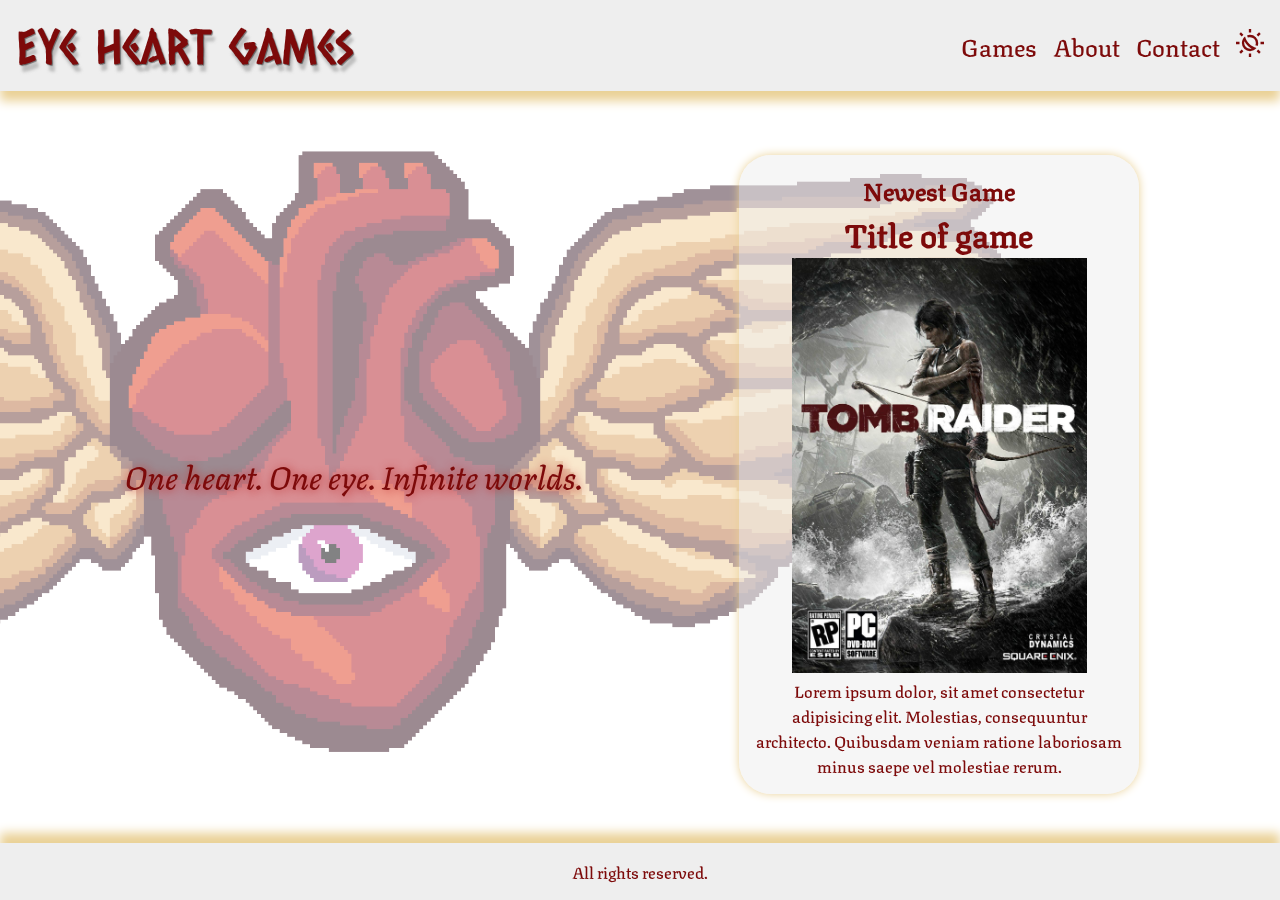
<file: index.html>
<!DOCTYPE html>
<html lang="en">
<head>
    <meta charset="UTF-8">
    <meta name="viewport" content="width=device-width, initial-scale=1.0">
    <title>Eye Heart Games</title>
    <link rel="icon" href="assets/images/heart64.png" type="image/png">
    <link rel="stylesheet" href="assets/css/base.css">
    <link rel="stylesheet" href="assets/css/main-page.css">
    <script src="assets/js/navbar.js" defer></script>
</head>
<body onload="viewMode()">
    <header>
        <nav>
            <ul>
                <li class="home"><a href="">Eye Heart Games</a></li>
                <li class="hideOnMobile"><a href="pages/games.html">Games</a></li>
                <li class="hideOnMobile"><a href="pages/about.html">About</a></li>
                <li class="hideOnMobile"><a href="pages/contact.html">Contact</a></li>
                <li class="hideOnMobile" onclick="changeLight()"><img class="color-light" src="assets/images/sun-moon.svg" width="28px"></li>
                <li class="menu-button" onclick="showSidebar()"><img class="color-light" src="assets/images/list-light.svg"></li>
            </ul>
            <ul class="sidebar">
                <li onclick="hideSidebar()"><img class="color-light" src="assets/images/x-circle-light.svg"></li>
                <li><a href="pages/games.html">Games</a></li>
                <li><a href="pages/about.html">About</a></li>
                <li><a href="pages/contact.html">Contact</a></li>
                <li onclick="changeLight()"><img class="color-light" src="assets/images/sun-moon.svg" width="28px"></li>
            </ul>
        </nav>
    </header>
    <main>
        <img class="background-eyeheart-img" src="assets/images/bigEyeHeartLogo.png">
        <div class="container">
            <div class="tagline">
                <p>Tagline.</p>
            </div>
            <div class="game-card">
                <h2>Newest Game</h1>
                <h1>Title of game</h1>
                <img src="assets/images/gameCover.jpg">
                <p>Lorem ipsum dolor, sit amet consectetur adipisicing elit. Molestias, consequuntur architecto. Quibusdam veniam ratione laboriosam minus saepe vel molestiae rerum.</p>
            </div>
        </div>
    </main>
    <footer>
        <p class ="rights">All rights reserved.</p>
    </footer>
    <script src="assets/js/home.js"></script>
</body>
</html>
</file>
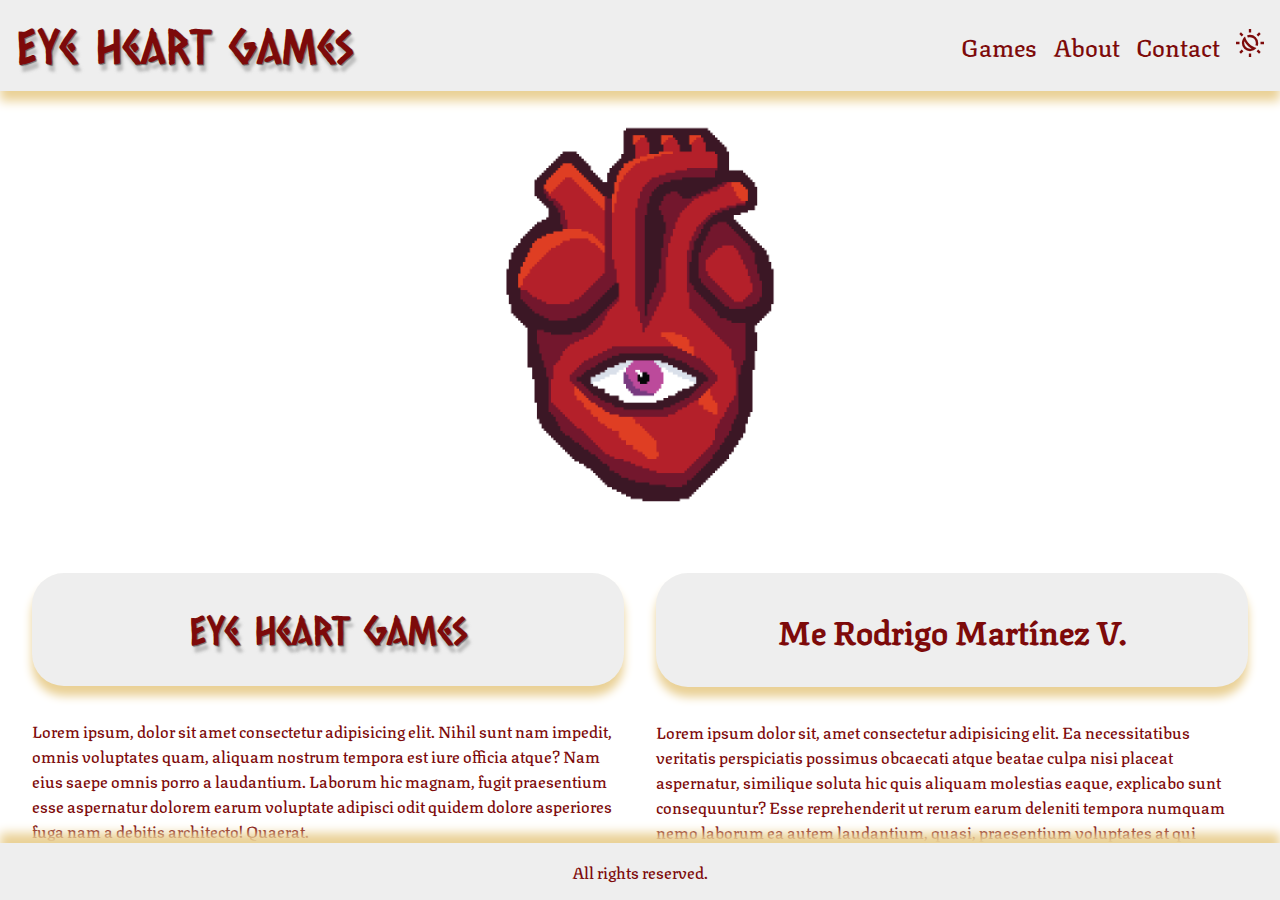
<file: pages/about.html>
<!DOCTYPE html>
<html lang="en">
<head>
    <meta charset="UTF-8">
    <meta name="viewport" content="width=device-width, initial-scale=1.0">
    <title>About</title>
    <link rel="icon" href="../assets/images/heart64.png" type="image/png">
    <link rel="stylesheet" href="../assets/css/base.css">
    <link rel="stylesheet" href="../assets/css/about-page.css">
    <script src="../assets/js/navbar.js" defer></script>
</head>
<body onload="viewMode()">
    <header>
        <nav>
            <ul>
                <li class="home"><a href="../index.html">Eye Heart Games</a></li>
                <li class="hideOnMobile"><a href="games.html">Games</a></li>
                <li class="hideOnMobile"><a href="">About</a></li>
                <li class="hideOnMobile"><a href="contact.html">Contact</a></li>
                <li class="hideOnMobile" onclick="changeLight()"><img class="color-light" src="../assets/images/sun-moon.svg" width="28px"></li>
                <li class="menu-button" onclick="showSidebar()"><img class="color-light" src="../assets/images/list-light.svg"></li>
            </ul>
            <ul class="sidebar">
                <li onclick="hideSidebar()"><img class="color-light" src="../assets/images/x-circle-light.svg"></li>
                <li><a href="games.html">Games</a></li>
                <li><a href="">About</a></li>
                <li><a href="contact.html">Contact</a></li>
                <li onclick="changeLight()"><img class="color-light" src="../assets/images/sun-moon.svg" width="28px"></li>
            </ul>
        </nav>
    </header>
    <main>
        <div class="heart-holder">
            <img class="heart" src="../assets/images/bigEyeHearthNoWings.png" alt="eye heart">
        </div>
        <div class="about">
            <div class="about-eye-heart">
                <h1>Eye Heart Games</h1>
                <p>Lorem ipsum, dolor sit amet consectetur adipisicing elit. Nihil sunt nam impedit, omnis voluptates quam, aliquam nostrum tempora est iure officia atque? Nam eius saepe omnis porro a laudantium. Laborum hic magnam, fugit praesentium esse aspernatur dolorem earum voluptate adipisci odit quidem dolore asperiores fuga nam a debitis architecto! Quaerat.</p>
            </div>
            <div class="about-me">
                <h1>Me Rodrigo Martínez V.</h1>
                <p>Lorem ipsum dolor sit, amet consectetur adipisicing elit. Ea necessitatibus veritatis perspiciatis possimus obcaecati atque beatae culpa nisi placeat aspernatur, similique soluta hic quis aliquam molestias eaque, explicabo sunt consequuntur? Esse reprehenderit ut rerum earum deleniti tempora numquam nemo laborum ea autem laudantium, quasi, praesentium voluptates at qui placeat et!</p>
            </div>
        </div>
    </main>
    <footer>
        <p class ="rights">All rights reserved.</p>
    </footer>
</body>
</html>
</file>
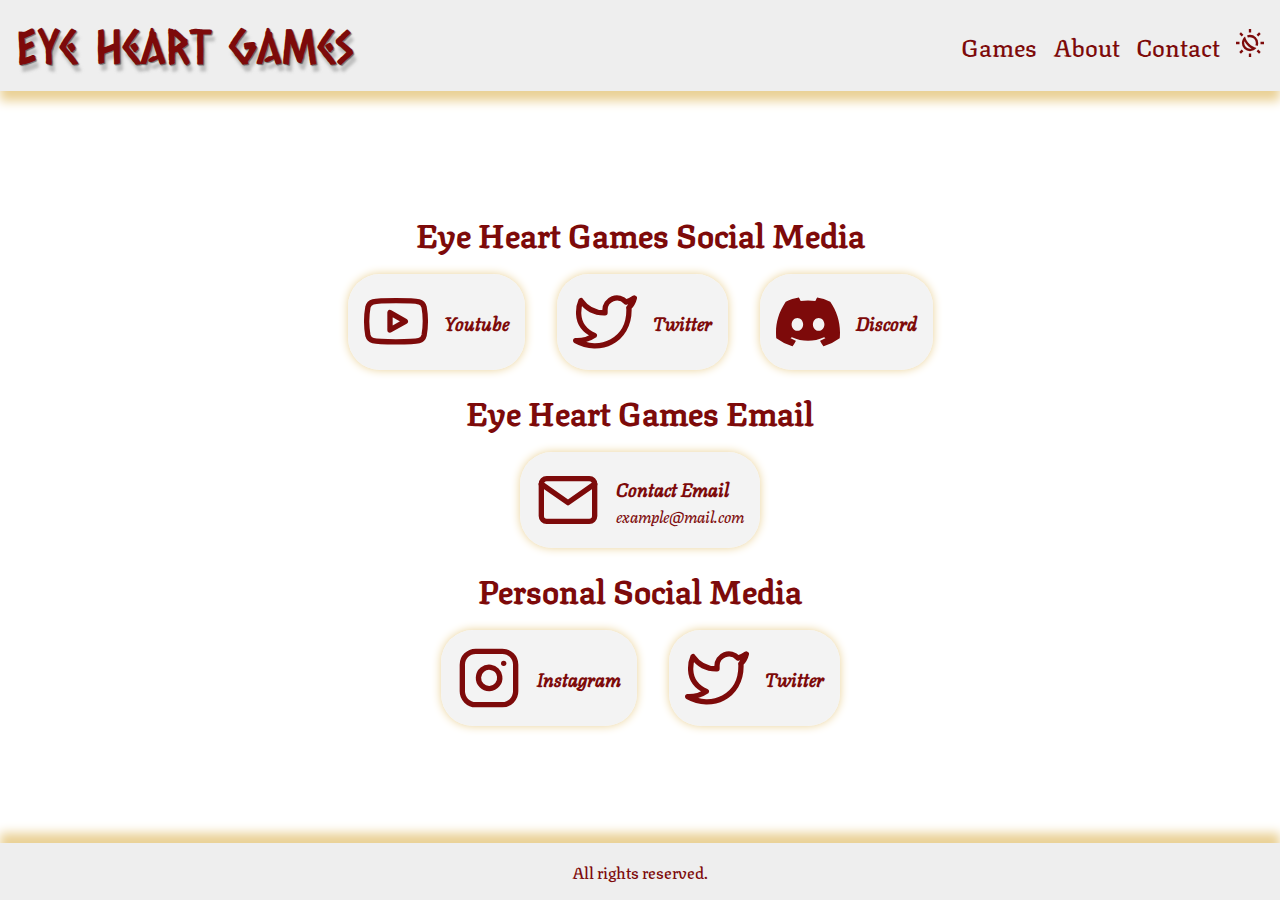
<file: pages/contact.html>
<!DOCTYPE html>
<html lang="en">
<head>
    <meta charset="UTF-8">
    <meta name="viewport" content="width=device-width, initial-scale=1.0">
    <title>Contact</title>
    <link rel="icon" href="../assets/images/heart64.png" type="image/png">
    <link rel="stylesheet" href="../assets/css/base.css">
    <link rel="stylesheet" href="../assets/css/contact-page.css">
    <script src="../assets/js/navbar.js" defer></script>
</head>
<body onload="viewMode()">
    <header>
        <nav>
            <ul>
                <li class="home"><a href="../index.html">Eye Heart Games</a></li>
                <li class="hideOnMobile"><a href="games.html">Games</a></li>
                <li class="hideOnMobile"><a href="about.html">About</a></li>
                <li class="hideOnMobile"><a href="">Contact</a></li>
                <li class="hideOnMobile" onclick="changeLight()"><img class="color-light" src="../assets/images/sun-moon.svg" width="28px"></li>
                <li class="menu-button" onclick="showSidebar()"><img class="color-light" src="../assets/images/list-light.svg"></li>
            </ul>
            <ul class="sidebar">
                <li onclick="hideSidebar()"><img class="color-light" src="../assets/images/x-circle-light.svg"></li>
                <li><a href="games.html">Games</a></li>
                <li><a href="about.html">About</a></li>
                <li><a href="">Contact</a></li>
                <li onclick="changeLight()"><img class="color-light" src="../assets/images/sun-moon.svg" width="28px"></li>
            </ul>
        </nav>  
    </header>
    <main>
        <h1>Eye Heart Games Social Media</h1>
        <div class="social-media">
            <a href="/">
                <div class="card">  
                    <img class="color-light" src="../assets/images/youtube-light.svg" alt="youtube icon">
                    <h3>Youtube</h3>
                </div>
            </a>
            <a href="/">
                <div class="card">
                    <img class="color-light" src="../assets/images/twitter-light.svg" alt="twitter icon">
                    <h3>Twitter</h3>
                </div>
            </a>
            <a href="/">
                <div class="card">
                    <img class="color-light" src="../assets/images/discord.svg" alt="twitter icon">
                    <h3>Discord</h3>
                </div>
            </a>
        </div>
        <h1>Eye Heart Games Email</h1>
        <div class="card">
            <img class="color-light" src="../assets/images/mail-light.svg" alt="mail icon">
            <div>
                <h3>Contact Email</h3>
                <p>example@mail.com</p>
            </div>
        </div>
        <h1>Personal Social Media</h1>
        <div class="social-media">
            <a href="/">
                <div class="card">  
                    <img class="color-light" src="../assets/images/instagram.svg" alt="youtube icon">
                    <h3>Instagram</h3>
                </div>
            </a>
            <a href="/">
                <div class="card">
                    <img class="color-light" src="../assets/images/twitter-light.svg" alt="twitter icon">
                    <h3>Twitter</h3>
                </div>
            </a>
        </div>
    </main>
    <footer>
        <p class ="rights">All rights reserved.</p>
    </footer>
</body>
</html>
</file>
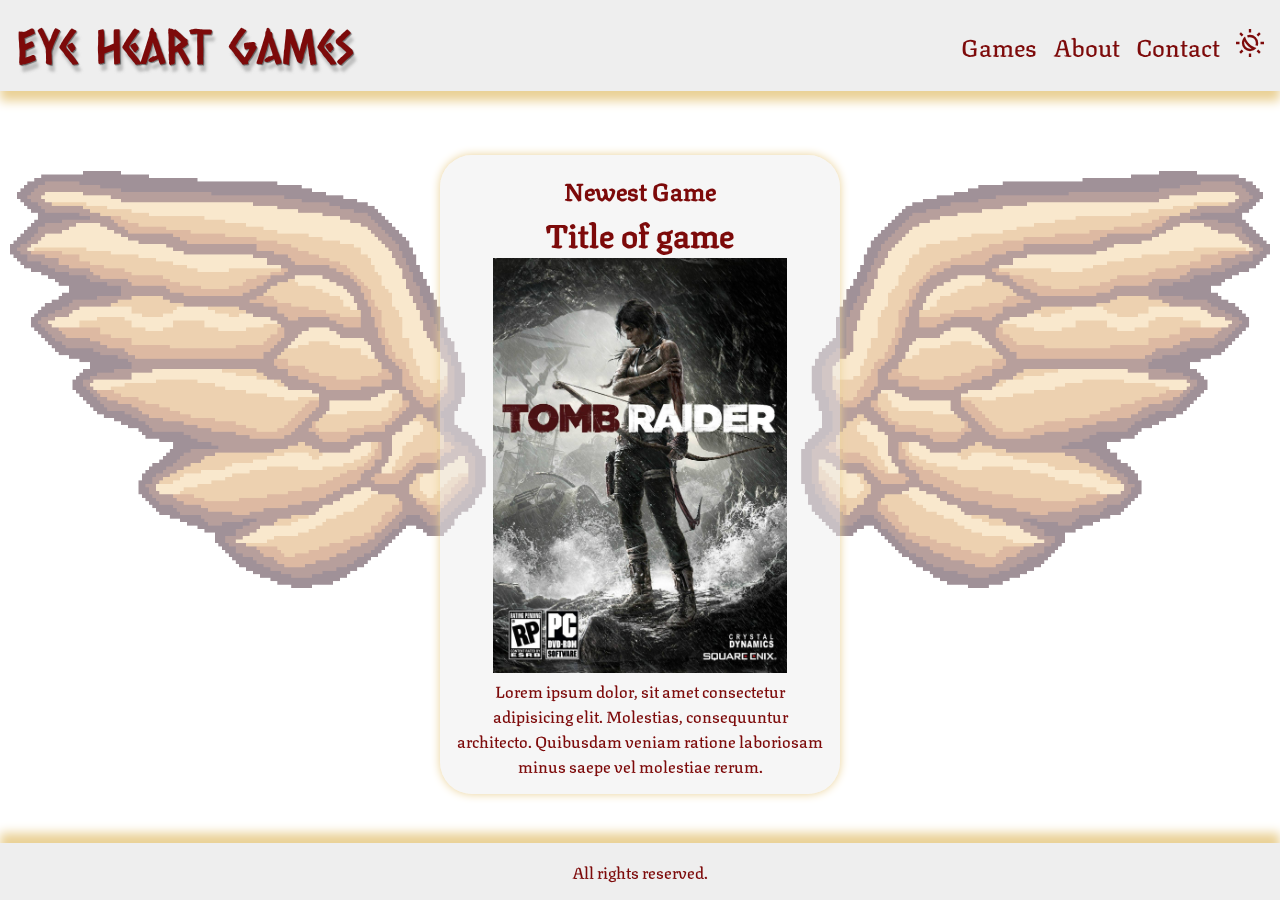
<file: pages/games.html>
<!DOCTYPE html>
<html lang="en">
<head>
    <meta charset="UTF-8">
    <meta name="viewport" content="width=device-width, initial-scale=1.0">
    <title>Games</title>
    <link rel="icon" href="../assets/images/heart64.png" type="image/png">
    <link rel="stylesheet" href="../assets/css/base.css">
    <link rel="stylesheet" href="../assets/css/games-page.css">
    <script src="../assets/js/navbar.js" defer></script>
</head>
<body onload="viewMode()">
    <header>
        <nav>
            <ul>
                <li class="home"><a href="../index.html">Eye Heart Games</a></li>
                <li class="hideOnMobile"><a href="">Games</a></li>
                <li class="hideOnMobile"><a href="about.html">About</a></li>
                <li class="hideOnMobile"><a href="contact.html">Contact</a></li>
                <li class="hideOnMobile" onclick="changeLight()"><img class="color-light" src="../assets/images/sun-moon.svg" width="28px"></li>
                <li class="menu-button" onclick="showSidebar()"><img class="color-light" src="../assets/images/list-light.svg"></li>
            </ul>
            <ul class="sidebar">
                <li onclick="hideSidebar()"><img class="color-light" src="../assets/images/x-circle-light.svg"></li>
                <li><a href="">Games</a></li>
                <li><a href="about.html">About</a></li>
                <li><a href="contact.html">Contact</a></li>
                <li onclick="changeLight()"><img class="color-light" src="../assets/images/sun-moon.svg" width="28px"></li>
            </ul>
        </nav>
    </header>
    <main>
        <div class="newest-game-card">
                <img class="left-wing" src="../assets/images/leftWing.png">
                <img class="right-wing" src="../assets/images/rightWing.png">
                <h2>Newest Game</h1>
                <h1>Title of game</h1>
                <img class="poster" src="../assets/images/gameCover.jpg">
                <p>Lorem ipsum dolor, sit amet consectetur adipisicing elit. Molestias, consequuntur architecto. Quibusdam veniam ratione laboriosam minus saepe vel molestiae rerum.</p>
        </div>
        <div class="games-grid">
           <div class="game-card">
                <h1>Title of game</h1>
                <img class="poster" src="../assets/images/gameCover.jpg">
                <p>Lorem ipsum dolor, sit amet consectetur adipisicing elit. Molestias, consequuntur architecto. Quibusdam veniam ratione laboriosam minus saepe vel molestiae rerum.</p>
            </div>
            <div class="game-card">
                <h1>Title of game</h1>
                <img class="poster" src="../assets/images/gameCover.jpg">
                <p>Lorem ipsum dolor, sit amet consectetur adipisicing elit. Molestias, consequuntur architecto. Quibusdam veniam ratione laboriosam minus saepe vel molestiae rerum.</p>
            </div>
            <div class="game-card">
                <h1>Title of game</h1>
                <img class="poster" src="../assets/images/gameCover.jpg">
                <p>Lorem ipsum dolor, sit amet consectetur adipisicing elit. Molestias, consequuntur architecto. Quibusdam veniam ratione laboriosam minus saepe vel molestiae rerum.</p>
            </div>
            <div class="game-card">
                <h1>Title of game</h1>
                <img class="poster" src="../assets/images/gameCover.jpg">
                <p>Lorem ipsum dolor, sit amet consectetur adipisicing elit. Molestias, consequuntur architecto. Quibusdam veniam ratione laboriosam minus saepe vel molestiae rerum.</p>
            </div>
            <div class="game-card">
                <h1>Title of game</h1>
                <img class="poster" src="../assets/images/gameCover.jpg">
                <p>Lorem ipsum dolor, sit amet consectetur adipisicing elit. Molestias, consequuntur architecto. Quibusdam veniam ratione laboriosam minus saepe vel molestiae rerum.</p>
            </div>
        </div>
    </main>
    <footer>
        <p class ="rights">All rights reserved.</p>
    </footer>
    <script src="../assets/js/games.js"></script>
</body>
</html>
</file>
<file: assets/css/base.css>
@font-face {
    font-family: "Greek";
    src: url("../fonts/CaesarDressing.woff2");
    font-weight: normal;
    font-style: normal;
    font-display: swap;
}

@font-face {
    font-family: "Texturian";
    src: url("../fonts/Texturina-MediumItalic.woff2");
    font-weight: normal;
    font-style: italic;
    font-display: swap;
}

@font-face {
    font-family: "Texturian";
    src: url("../fonts/Texturina-Medium.woff2");
    font-weight: normal;
    font-style: normal;
    font-display: swap;
}

:root {
    --primary-color: #7D0A0A;
    --base-variant: #BF3131;
    --accent-color: #EAD196;
    --background-color: #EEEEEE;
    --background-color-alt: #ffffff;
}

.darkmode {
    --primary-color: #ffffff;
    --base-variant: #cecece;
    --accent-color: #F0D9A0;
    --background-color: #2C2C2C;
    --background-color-alt: #404040;
}

* {
    padding: 0;
    margin: 0;
}

html, body {
    height: 100%;
}

body {
    font-family: Texturian, 'Times New Roman', Times, serif;
    background-color: var(--background-color-alt);
    display: flex;
    flex-direction: column;
    justify-content: space-between;
}

header, footer {
    background-color: var(--background-color);
    color: var(--primary-color);
    padding: 1rem;
    z-index: 10;
}

header {
    box-shadow:0 10px 10px var(--accent-color);
}

header ul {
    display: flex;
    gap: 1rem;
    justify-content: flex-end; 
    align-items: center;
    list-style-type: none;
    font-size: 1.5rem;
}

li a {
    text-decoration: none;
    color: var(--primary-color);
}

li a:hover {
    color: var(--base-variant);
}

.color-light:hover {
    filter: invert(16%) sepia(76%) saturate(3352%) hue-rotate(348deg) brightness(103%) contrast(79%);
}

.color-dark {
    filter: invert(100%) sepia(13%) saturate(0%) hue-rotate(71deg) brightness(104%) contrast(104%);
}

.color-dark:hover {
    filter: invert(93%) sepia(0%) saturate(0%) hue-rotate(161deg) brightness(90%) contrast(90%);
}

.home {
    font-family: Greek;
    margin-right: auto;
    font-size: 3rem;
    text-shadow: -1px -1px 1px rgba(255,255,255,.1), 1px 1px 1px rgba(0,0,0,.5), 3px 7px 3px rgba(161,161,161,0.62);
}

.sidebar {
    display: none;
    position: fixed;
    top: 0;
    right: 0;
    height: 100vh;
    width: 250px;
    z-index: 999;
    background-color: rgba(var(--background-color-alt), 0.2);
    backdrop-filter: blur(10px);
    flex-direction: column;
    justify-content: flex-start;
    align-items: center;
    box-shadow: -10px 0 10px var(--accent-color);
    padding-top: 1rem;
}

footer {
    box-shadow:0 -10px 10px var(--accent-color);
    display: flex;
    justify-content: center;
}
.menu-button {
    display: none;
}

@media(max-width: 800px) {
    .hideOnMobile {
        display: none;
    }
    .menu-button {
        display: block;
    }
}

@media(min-width: 800px) {
    .sidebar {
        display: none;
    }
}

@media(max-width: 400px) {
    .sidebar {
        width: 100%;
    }
}
</file>
<file: assets/css/main-page.css>
@import url("base.css");

main {
    position: relative; 
    overflow: auto; 
    overflow-x: hidden;
}

.background-eyeheart-img {
    position: absolute;
    width: 1450px;
    height:auto;
    object-fit: contain;
    z-index: -1; 
    opacity: 0.5;
    left: -400px;
}

.container {
    width: 100%;
    display: flex;
    justify-content: space-evenly;
    align-items: center;
    padding: 2rem 0;
}

.tagline {
    color: var(--primary-color);
    font-size: 2rem;
    font-style: italic;
    text-shadow: var(--base-variant) 1px 1px 10px;
    text-align: center;
    padding: 1rem;
}

.game-card {
    background-color: color-mix(in srgb, var(--background-color) 50%, transparent);
    border-radius: 2rem;
    box-shadow:0 0 10px var(--accent-color);
    color: var(--primary-color);
    max-width: 400px;
    padding: 1rem;
    margin: 2rem;
    box-sizing: border-box;
    text-align: center;
    flex-shrink: 1;
}

.game-card img {
    width: 80%;
}

@media(max-width: 950px) {
    .background-eyeheart-img {
        width: 900px;
        left: 0;
        transform: none;
        height: auto;
        left: 50%;
        top: 0;
        transform: translateX(-50%);
    }
    .container {
        flex-direction: column;
    }
    .tagline {
        min-height: 350px;
        display: flex;
        align-items: center;
    }
}
</file>
<file: assets/css/about-page.css>
@import url("base.css");

main {
    display: flex;
    flex-direction: column;
    justify-content: space-evenly;
    align-items: center;
    width: 100%;
    overflow-x: hidden;
    width: 100%;
}

.heart {
    width: 300px;
    margin: 1rem 0;
}

.about {
    color: var(--primary-color);
    display: flex;
    justify-content: space-evenly;
    align-items: baseline;
    margin: 2rem;
    gap: 2rem;
}

.heart-holder {
    text-align: center;
}

.about-eye-heart, .about-me {
    flex: 1 1 0;
}

.about-eye-heart h1 {
    font-family: Greek;
    font-weight: 400;
    font-size: 2.5rem;
    text-shadow: -1px -1px 1px rgba(255,255,255,.1), 1px 1px 1px rgba(0,0,0,.5), 3px 7px 3px rgba(161,161,161,0.62);
}

h1 {
    box-shadow:0 10px 10px var(--accent-color);
    margin-bottom: 2rem;
    background-color: var(--background-color);
    text-align: center;
    padding: 2rem 1rem;
    border-radius: 2rem;
}

@media(max-width: 800px) {
    .about {
        flex-direction: column;
    }
}
</file>
<file: assets/css/contact-page.css>
@import url("base.css");

main {
    color: var(--primary-color);
    display: flex;
    flex-direction: column;
    justify-content: space-evenly;
    align-items: center;
    gap: 1rem;
    padding-top: 2rem;
    padding-bottom: 2rem;
}


main a {
    text-decoration: none;
}

.card {
    background-color: color-mix(in srgb, var(--background-color) 70%, transparent);
    border-radius: 2rem;
    box-shadow:0 0 10px var(--accent-color);
    color: var(--primary-color);
    box-sizing: border-box;
    display: flex;
    align-items: center;
    font-style: italic;
    padding: 1rem;
}

.card img {
    width:64px;
    margin-right: 1rem;
}

.social-media {
    display: flex;
    gap: 2rem;
}

h1 {
    text-align: center;
}

@media(max-width:600px) {
    .social-media {
        flex-direction: column;
    }
}
</file>
<file: assets/css/games-page.css>
@import url("base.css");

main {
    display: flex;
    flex-direction: column;
    justify-content: space-evenly;
    align-items: center;
    width: 100%;
    overflow-x: hidden;
}

.newest-game-card {
    position:relative;
    background-color: color-mix(in srgb, var(--background-color) 50%, transparent);
    border-radius: 2rem;
    box-shadow:0 0 10px var(--accent-color);
    color: var(--primary-color);
    max-width: 400px;
    padding: 1rem;
    margin: 4rem 2rem;
    box-sizing: border-box;
    text-align: center;
    flex-shrink: 1;
}

.newest-game-card .poster {
    width: 80%;
}

.left-wing, .right-wing {
    position:absolute;
    width: 500px;
    height: auto;
    z-index: -1;
    opacity: 0.5;
}

.left-wing {
    left: -430px;
}
.right-wing {
    right: -430px;
}

.game-card {
    background-color: color-mix(in srgb, var(--background-color) 50%, transparent);
    border-radius: 2rem;
    box-shadow:0 0 10px var(--primary-color);
    color: var(--primary-color);
    padding: 1rem;
    box-sizing: border-box;
    text-align: center;
}

.game-card img {
    width: 80%;
}

.games-grid {
    display: grid;
    grid-template-columns: repeat(auto-fill, minmax(300px,400px));
    justify-content: center;
    gap: 2rem;
    margin: 2rem;
    width: 100%;
}

@media(max-width: 460px) {
    .games-grid {
        grid-template-columns: 1fr;
    }
    .game-card {
        margin: 0 2rem;
    }
}
</file>
